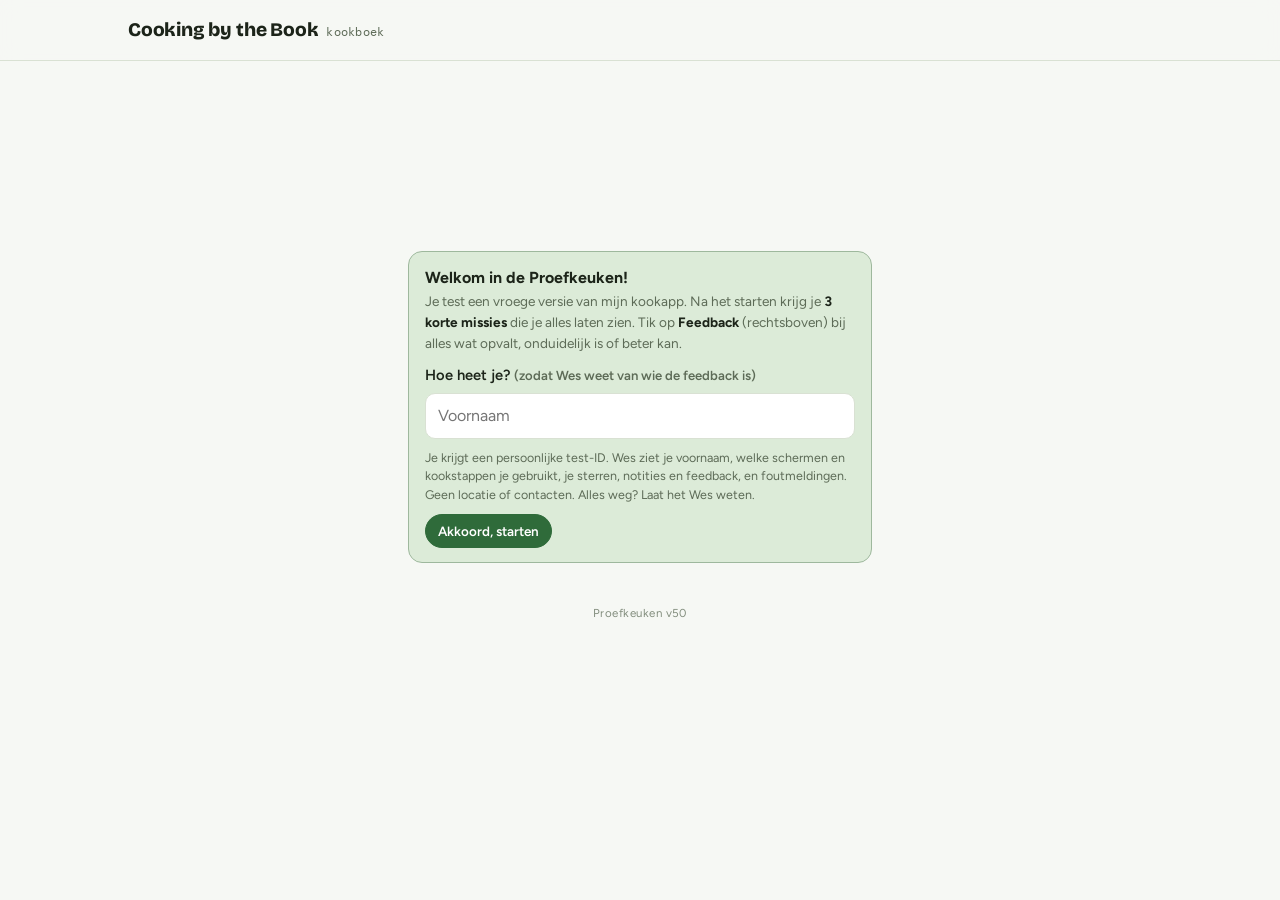
<file: docs/index.html>
<!doctype html><html lang="nl"><head><meta charset=utf8><meta name=viewport content="width=device-width,initial-scale=1,viewport-fit=cover"><meta name="robots" content="noindex"><meta name="theme-color" content="#2f6b3a"><link rel="icon" type="image/svg+xml" href="icons/icon.svg"><link rel="icon" type="image/png" sizes="48x48" href="icons/favicon-48.png"><link rel="apple-touch-icon" href="icons/apple-touch-icon-180.png"><style>:root{color-scheme:light;box-sizing:border-box;padding-top:env(safe-area-inset-top,0px);padding-bottom:env(safe-area-inset-bottom,0px)}html{scroll-padding-top:env(safe-area-inset-top,0px)}body{margin:0;padding:0;font:14px -apple-system,BlinkMacSystemFont,sans-serif;background:#fff;color:#000}img{max-width:100%}[hidden]:not([hidden=until-found i]){display:none!important}</style></head><body>
<title>Cooking by the Book · Proefkeuken</title>
<link rel="preconnect" href="https://fonts.googleapis.com">
<link rel="preconnect" href="https://fonts.gstatic.com" crossorigin>
<link rel="stylesheet" href="https://fonts.googleapis.com/css2?family=Bricolage+Grotesque:opsz,wght@12..96,500;12..96,700;12..96,800&family=Figtree:wght@400;500;600;700&family=DM+Mono:wght@400;500&display=swap">
<link rel="stylesheet" href="styles.css">

<header class="bar">
  <div class="wrap">
    <button class="brand" id="home-btn" type="button">Cooking by the Book <small class="hide-sm">kookboek</small></button>
    <span class="spacer"></span>
    <button class="btn ghost icon-btn" id="test-btn" type="button" aria-label="Testmenu" title="Testmenu"><svg viewBox="0 0 24 24" fill="none" stroke="currentColor" stroke-width="2" stroke-linecap="round" stroke-linejoin="round"><circle cx="12" cy="12" r="3"/><path d="M19.4 15a1.7 1.7 0 0 0 .3 1.8l.1.1a2 2 0 1 1-2.8 2.8l-.1-.1a1.7 1.7 0 0 0-1.8-.3 1.7 1.7 0 0 0-1 1.5V21a2 2 0 1 1-4 0v-.1a1.7 1.7 0 0 0-1.1-1.5 1.7 1.7 0 0 0-1.8.3l-.1.1a2 2 0 1 1-2.8-2.8l.1-.1a1.7 1.7 0 0 0 .3-1.8 1.7 1.7 0 0 0-1.5-1H3a2 2 0 1 1 0-4h.1a1.7 1.7 0 0 0 1.5-1.1 1.7 1.7 0 0 0-.3-1.8l-.1-.1a2 2 0 1 1 2.8-2.8l.1.1a1.7 1.7 0 0 0 1.8.3H9a1.7 1.7 0 0 0 1-1.5V3a2 2 0 1 1 4 0v.1a1.7 1.7 0 0 0 1 1.5 1.7 1.7 0 0 0 1.8-.3l.1-.1a2 2 0 1 1 2.8 2.8l-.1.1a1.7 1.7 0 0 0-.3 1.8V9a1.7 1.7 0 0 0 1.5 1H21a2 2 0 1 1 0 4h-.1a1.7 1.7 0 0 0-1.5 1z"/></svg></button>
    <button class="btn ghost fb-top" id="fb-btn" type="button" hidden><svg viewBox="0 0 24 24" fill="none" stroke="currentColor" stroke-width="2" stroke-linecap="round" stroke-linejoin="round"><path d="M21 12a8 8 0 0 1-11.6 7.1L4 20l1-4.6A8 8 0 1 1 21 12z"/></svg><span>Feedback</span></button>
    <button class="btn ghost icon-btn" id="stats-btn" type="button" aria-label="Jouw keuken" title="Jouw keuken"><svg viewBox="0 0 24 24" fill="none" stroke="currentColor" stroke-width="2" stroke-linecap="round" stroke-linejoin="round"><path d="M8 21h8M12 17v4M7 4h10v5a5 5 0 0 1-10 0z"/><path d="M17 5h3v2a3 3 0 0 1-3 3M7 5H4v2a3 3 0 0 0 3 3"/></svg></button>
    <button class="btn primary" id="new-btn" type="button" aria-label="Nieuw recept" hidden>
      <svg viewBox="0 0 24 24" fill="none" stroke="currentColor" stroke-width="2.2" stroke-linecap="round"><path d="M12 5v14M5 12h14"/></svg>
      <span>Nieuw recept</span>
    </button>
  </div>
</header>

<main id="app"><div class="wrap loading">Recepten ophalen…</div></main>
<div class="toast" id="toast" hidden></div>
<div class="tbar" id="tbar" hidden></div>
<div class="talarm" id="talarm" role="alert" hidden></div>

<script src="testkit.js"></script>
<script src="app.js"></script>



</body></html>
</file>
<file: docs/styles.css>
/* CSS-kaart — zoek op "---------- <naam>":
   thema-tokens (licht/donker) → bovenbalk → startpagina → receptpagina → kookmodus → gedeeld → keuken
   → bewerkpagina → tikfeedback → testmenu → onboarding → beweging.
   Regel: één definitie per selector. Een nieuwe regel komt in het hoofdstuk van zijn scherm; overschrijf je
   bewust een eerdere regel, zet er dan een korte uitleg boven. Controleer met harness.py --compare. */
/* Layout: sticky top bar; library = search + tag chips + card grid; recipe = hero, then ingredients (sticky on laptop) beside numbered steps */
:root{--bg:#f6f8f4;--surface:#ffffff;--sunk:#ecf1e8;--line:#d9e1d3;--fg:#1c2419;--muted:#5d6b57;--accent:#2f6b3a;--accent-fg:#ffffff;--accent-soft:#dcebd8;--pop:#e8a317;--pop-soft:#fbefd2;--danger:#b3361f;--bar:#1c2419;--bar-fg:#eef2ea;--frz:#1f6e9c;--frz-soft:#deeef7;--f-display:"Bricolage Grotesque",ui-sans-serif,system-ui,sans-serif;--f-body:"Figtree",ui-sans-serif,system-ui,-apple-system,"Segoe UI",sans-serif;--f-mono:"DM Mono",ui-monospace,"SF Mono",Menlo,monospace;--r:14px;--shadow:0 1px 2px rgb(30 50 25/.06),0 6px 20px -8px rgb(30 50 25/.18)}
@media (prefers-color-scheme:dark){:root:not([data-theme="light"]){
  --bg:#121711; --surface:#1a2119; --sunk:#222b20; --line:#2f3a2c;
  --fg:#e8eee4; --muted:#9aab93; --accent:#7fc489; --accent-fg:#0f1a10; --accent-soft:#24402a;
  --pop:#f2b63b; --pop-soft:#3a2f14; --danger:#ef7a62; --bar:#070a06; --bar-fg:#e8eee4; --frz:#7cc4ec; --frz-soft:#16303f; --shadow:0 1px 2px rgb(0 0 0/.3),0 8px 24px -10px rgb(0 0 0/.6); color-scheme:dark}}
:root[data-theme="dark"]{--bg:#121711;--surface:#1a2119;--sunk:#222b20;--line:#2f3a2c;--fg:#e8eee4;--muted:#9aab93;--accent:#7fc489;--accent-fg:#0f1a10;--accent-soft:#24402a;--pop:#f2b63b;--pop-soft:#3a2f14;--danger:#ef7a62;--bar:#070a06;--bar-fg:#e8eee4;--frz:#7cc4ec;--frz-soft:#16303f;--shadow:0 1px 2px rgb(0 0 0/.3),0 8px 24px -10px rgb(0 0 0/.6);color-scheme:dark}
/* accent colours (Weergave in de keuken). Basilicum is the default above. Each accent sets light and dark values;
   the dark ones win in both dark routes (system dark, or data-theme="dark"). All pass 4.5:1 contrast. */
:root[data-accent="tomaat"]{--accent:#b0412a;--accent-fg:#ffffff;--accent-soft:#f7e0d9}
:root[data-accent="bietje"]{--accent:#a0305e;--accent-fg:#ffffff;--accent-soft:#f5dde8}
:root[data-accent="aubergine"]{--accent:#6a3d90;--accent-fg:#ffffff;--accent-soft:#ebdff4}
:root[data-accent="blauwebes"]{--accent:#3a52a3;--accent-fg:#ffffff;--accent-soft:#dfe5f6}
@media (prefers-color-scheme:dark){:root[data-accent="tomaat"]:not([data-theme="light"]){--accent:#f2917a;--accent-fg:#1c0d09;--accent-soft:#45251d}}
:root[data-accent="tomaat"][data-theme="dark"]{--accent:#f2917a;--accent-fg:#1c0d09;--accent-soft:#45251d}
@media (prefers-color-scheme:dark){:root[data-accent="bietje"]:not([data-theme="light"]){--accent:#ef93b9;--accent-fg:#24101a;--accent-soft:#43202f}}
:root[data-accent="bietje"][data-theme="dark"]{--accent:#ef93b9;--accent-fg:#24101a;--accent-soft:#43202f}
@media (prefers-color-scheme:dark){:root[data-accent="aubergine"]:not([data-theme="light"]){--accent:#c6a2e6;--accent-fg:#1a1022;--accent-soft:#352745}}
:root[data-accent="aubergine"][data-theme="dark"]{--accent:#c6a2e6;--accent-fg:#1a1022;--accent-soft:#352745}
@media (prefers-color-scheme:dark){:root[data-accent="blauwebes"]:not([data-theme="light"]){--accent:#a3b5f1;--accent-fg:#0e1326;--accent-soft:#24304f}}
:root[data-accent="blauwebes"][data-theme="dark"]{--accent:#a3b5f1;--accent-fg:#0e1326;--accent-soft:#24304f}
*{box-sizing:border-box}
[hidden]{display:none !important}
.variants,.mynote{min-width:0}
@media (max-width:520px){.brand{font-size:1.05rem}#new-btn{width:40px;height:40px;padding:0}#new-btn span{display:none}}
body{background:var(--bg);color:var(--fg);font-family:var(--f-body);font-size:16px;line-height:1.55;-webkit-font-smoothing:antialiased}
button,input,textarea,select{font:inherit;color:inherit}
h1,h2,h3{font-family:var(--f-display);line-height:1.1;text-wrap:balance;margin:0}
.wrap{max-width:1080px;margin:0 auto;padding-inline:16px}
@media (min-width:700px){.wrap{padding-inline:28px}}
:focus-visible{outline:2.5px solid var(--pop);outline-offset:2px;border-radius:6px}
/* ---------- bovenbalk ---------- */
.bar{position:sticky;top:env(safe-area-inset-top,0px);z-index:20;background:color-mix(in srgb,var(--bg) 88%,transparent);backdrop-filter:blur(10px);-webkit-backdrop-filter:blur(10px);border-bottom:1px solid var(--line)}
.bar .wrap{display:flex;align-items:center;gap:12px;min-height:60px}
.brand{white-space:nowrap;display:flex;align-items:baseline;gap:8px;font-family:var(--f-display);font-weight:800;font-size:1.2rem;letter-spacing:-.01em;background:none;border:0;padding:0;cursor:pointer}
.brand small{font-family:var(--f-mono);font-weight:400;font-size:.72rem;color:var(--muted);letter-spacing:.02em}
.bar .spacer{flex:1}
.btn{display:inline-flex;align-items:center;justify-content:center;gap:8px;border:1px solid var(--line);background:var(--surface);border-radius:999px;padding:9px 16px;font-weight:600;font-size:.92rem;cursor:pointer;transition:background .15s,border-color .15s,transform .1s;white-space:nowrap}
.btn:hover{border-color:var(--accent)}
.btn:active{transform:scale(.97)}
.btn.primary{background:var(--accent);border-color:var(--accent);color:var(--accent-fg)}
.btn.primary:hover{filter:brightness(1.08)}
.btn.ghost{background:transparent;border-color:transparent}
.btn.ghost:hover{background:var(--sunk)}
.btn.danger{color:var(--danger);border-color:color-mix(in srgb,var(--danger) 40%,var(--line))}
.btn svg{width:18px;height:18px;flex:none}
.icon-btn{width:40px;height:40px;padding:0;border-radius:50%}
/* ---------- startpagina ---------- */
.lib-head h1{font-size:clamp(2rem,6vw,3.2rem);font-weight:800;letter-spacing:-.025em}
.lib-head h1 em{font-style:normal;color:var(--accent)}
.lib-head p{margin:0;color:var(--muted);max-width:56ch}
.search{position:relative}
.search svg{position:absolute;left:14px;top:50%;translate:0 -50%;width:20px;height:20px;color:var(--muted);pointer-events:none}
.search input{width:100%;padding:13px 16px 13px 44px;border-radius:12px;border:1px solid var(--line);background:var(--surface);font-size:1rem}
.search input:focus{outline:none;border-color:var(--accent);box-shadow:0 0 0 3px var(--accent-soft)}
.chips{display:flex;gap:8px;overflow-x:auto;padding-bottom:4px;scrollbar-width:none;margin-inline:-16px;padding-inline:16px}
.chips::-webkit-scrollbar{display:none}
.chip{flex:none;display:inline-flex;align-items:center;gap:5px;border:1px solid var(--line);background:var(--surface);border-radius:999px;padding:6px 14px;font-size:.88rem;font-weight:500;cursor:pointer;-webkit-user-select:none;user-select:none;-webkit-touch-callout:none}
.chip[aria-pressed="true"]{background:var(--fg);border-color:var(--fg);color:var(--bg)}
.chip .pin{display:inline-flex}
.chip .pin svg{width:13px;height:13px}
.count{font-family:var(--f-mono);font-size:.78rem;color:var(--muted);letter-spacing:.03em;padding-block:14px 10px}
.grid{display:grid;grid-template-columns:repeat(auto-fill,minmax(260px,1fr));gap:16px;padding-bottom:48px}
.card{display:flex;flex-direction:column;gap:12px;text-align:left;background:var(--surface);border:1px solid var(--line);border-radius:var(--r);padding:0;cursor:pointer;overflow:hidden;transition:transform .15s,box-shadow .15s,border-color .15s}
.card:hover{transform:translateY(-2px);box-shadow:var(--shadow);border-color:color-mix(in srgb,var(--accent) 40%,var(--line))}
.card .plate{height:92px;position:relative;background:var(--sunk);overflow:hidden}
.card .plate canvas{position:absolute;inset:0;width:100%;height:100%}
.card .plate .fav{position:absolute;top:10px;right:10px;color:var(--pop)}
.card .body{padding:0 16px 16px;display:grid;gap:8px;min-width:0}
.card h3{font-size:1.18rem;font-weight:700;letter-spacing:-.01em}
.card .meta .pro{color:var(--accent);font-weight:500}
.card p{margin:0;color:var(--muted);font-size:.9rem;display:-webkit-box;-webkit-line-clamp:2;-webkit-box-orient:vertical;overflow:hidden}
.meta{display:flex;flex-wrap:wrap;gap:6px 14px;font-family:var(--f-mono);font-size:.78rem;color:var(--muted)}
.meta span{display:inline-flex;align-items:center;gap:5px}
.meta svg{width:14px;height:14px}
.tags{display:flex;flex-wrap:wrap;gap:6px}
.tag{font-size:.74rem;font-weight:600;padding:2px 9px;border-radius:999px;background:var(--accent-soft);color:var(--accent)}
.empty{text-align:center;padding:56px 16px;color:var(--muted);display:grid;gap:14px;justify-items:center}
.empty h2{color:var(--fg);font-size:1.5rem}
.empty p{margin:0;max-width:44ch}
/* ---------- receptpagina ---------- */
.hero h1{font-size:clamp(1.9rem,5.5vw,3rem);font-weight:800;letter-spacing:-.025em}
.hero p.lead{margin:0;color:var(--muted);font-size:1.05rem;max-width:62ch}
.hero .meta{font-size:.85rem;gap:8px 18px}
.hero-actions{display:flex;flex-wrap:wrap;gap:8px}
.hero{grid-template-columns:minmax(0,1fr);display:grid;border-bottom:1px solid var(--line);gap:12px;padding-block:6px 18px}
.hero-top{position:relative;display:flex;align-items:center;gap:2px;margin-inline:-12px -8px}
.hero-top .spacer{flex:1}
.hero-top #fav[aria-pressed="true"]{color:var(--pop)}
.hmenu{position:absolute;right:0;top:calc(100% + 4px);z-index:15;min-width:200px;display:grid;padding:6px;background:var(--surface);border:1px solid var(--line);border-radius:14px;box-shadow:var(--shadow)}
.tags.one{flex-wrap:nowrap;overflow:hidden}
.tags.one>*{flex:none}
.tsplit-btn{display:inline-flex;align-items:center;gap:5px;border:0;background:none;padding:0;font:inherit;color:inherit;cursor:pointer}
.tsplit-btn svg:last-child{width:12px;height:12px;transition:transform .2s}
.tsplit-btn[aria-expanded="true"] svg:last-child{transform:rotate(180deg)}
/* the time breakdown takes its own line straight under the time it explains */
.hero .meta .tsplit{flex-basis:100%;order:0;margin:-4px 0 2px;font-size:.78rem;font-variant-numeric:tabular-nums}
.hero .meta button.frz{font-size:.8rem;padding:2px 10px 2px 8px;font-family:var(--f-body)}
.hero .kpis{grid-template-columns:repeat(3,minmax(0,1fr));max-width:420px}
.kpi span em{font-style:normal;font-family:var(--f-mono);color:var(--muted)}
.kpi span em.good{color:var(--accent)}
.mn-line{display:flex;flex-wrap:wrap;align-items:center;gap:4px 10px}
.btn.start{width:100%;max-width:420px;padding-block:13px;font-size:1rem}
.btn.start svg{width:20px;height:20px}
.layout{display:grid;gap:28px;padding-block:24px 64px}
@media (min-width:860px){.layout{grid-template-columns:minmax(280px,360px) minmax(0,1fr);gap:40px}.ing-panel{position:sticky;top:calc(env(safe-area-inset-top,0px) + 76px);align-self:start;max-height:calc(100vh - 96px);overflow:auto}}
.panel-title{display:flex;align-items:center;justify-content:space-between;gap:12px;margin-bottom:12px}
.panel-title h2{font-size:1.35rem;font-weight:700}
.eyebrow{font-family:var(--f-mono);font-size:.72rem;letter-spacing:.08em;text-transform:uppercase;color:var(--muted)}
.ing-panel{background:var(--surface);border:1px solid var(--line);border-radius:var(--r);padding:18px}
.scaler{display:flex;align-items:center;gap:4px;background:var(--sunk);border-radius:999px;padding:4px}
.scaler button{width:32px;height:32px;border-radius:50%;border:0;background:var(--surface);cursor:pointer;font-weight:700;font-size:1.1rem;line-height:1}
.scaler button:disabled{opacity:.4;cursor:default}
.scaler output{min-width:76px;text-align:center;font-family:var(--f-mono);font-size:.85rem}
.scale-note{font-size:.8rem;color:var(--muted);margin:-4px 0 10px}
.ing-list{list-style:none;margin:0;padding:0;display:grid;--tint:color-mix(in srgb,var(--accent) 10%,transparent);--flash:color-mix(in srgb,var(--accent) 26%,transparent)}
.ing-list li{border-top:1px dashed var(--line)}
.ing-list li:first-child{border-top:0}
.ing-list label{display:grid;grid-template-columns:22px 86px minmax(0,1fr);gap:10px;align-items:baseline;padding:9px 0;cursor:pointer;-webkit-user-select:none;user-select:none;-webkit-touch-callout:none}
.ing-list input{accent-color:var(--accent);width:18px;height:18px;translate:0 3px;margin:0}
.ing-list .amt{white-space:nowrap;font-family:var(--f-mono);font-size:.88rem;font-weight:500;font-variant-numeric:tabular-nums;color:var(--accent)}
.ing-list input:checked ~ span{text-decoration:line-through;opacity:.6}
.ing-reset{margin-top:10px;font-size:.82rem}
.steps{list-style:none;margin:0;padding:0;display:grid;gap:12px}
.step{display:grid;grid-template-columns:44px minmax(0,1fr);gap:14px;padding:16px;border-radius:var(--r);background:var(--surface);border:1px solid var(--line);transition:opacity .2s,border-color .2s}
.step .num{width:44px;height:44px;border-radius:50%;border:2px solid var(--accent);color:var(--accent);display:grid;place-items:center;font-family:var(--f-display);font-weight:800;font-size:1.15rem;background:none;cursor:pointer;padding:0}
.step.done{opacity:.5}
.step h3{font-size:1.08rem;font-weight:700;margin-bottom:4px}
.step p{margin:0}
.step .q{font-family:var(--f-mono);font-size:.88em;font-weight:500;color:var(--accent);background:var(--accent-soft);padding:0 5px;border-radius:5px;white-space:nowrap}
.timer{margin-top:10px;display:inline-flex;align-items:center;gap:8px;border:1px solid var(--line);background:var(--sunk);border-radius:999px;padding:6px 14px 6px 10px;font-family:var(--f-mono);font-size:.88rem;font-variant-numeric:tabular-nums;cursor:pointer}
.timer svg{width:16px;height:16px}
.timer.running{background:var(--pop-soft);border-color:var(--pop);color:var(--fg)}
.timer.ring{background:var(--pop);color:#1c1606;border-color:var(--pop);animation:alarmglow 1.2s infinite}
@keyframes pulse{50%{transform:scale(1.04)}}
.prog{color:var(--accent);font-weight:500}
.shop{display:grid;gap:6px;margin-top:14px}
.shop .btn{width:100%}
.shop-hint{font-size:.78rem;color:var(--muted);text-align:center}
.copy-fallback{width:100%;font-family:var(--f-mono);font-size:.82rem;padding:10px;border:1px solid var(--line);border-radius:10px;background:var(--sunk);resize:vertical}
.nutri{margin-top:18px;padding-top:16px;border-top:1px solid var(--line);display:grid;gap:10px}
.nutri-head{display:flex;justify-content:space-between;align-items:baseline;gap:10px}
.nutri-head h3{font-size:1.02rem;font-weight:700}
.nutri-big{display:grid;grid-template-columns:repeat(3,minmax(0,1fr));gap:8px}
.nutri-big div{background:var(--sunk);border-radius:10px;padding:10px 8px;text-align:center;display:grid;gap:2px}
.nutri-big b{font-family:var(--f-display);font-size:1.35rem;font-weight:800;font-variant-numeric:tabular-nums;line-height:1.1}
.nutri-big b small{font-size:.7rem;font-weight:600;margin-left:1px}
.nutri-big span,.nutri-small dt{font-size:.74rem;color:var(--muted)}
.nutri-big .kcal b{color:var(--accent)}
.nutri-small{display:grid;grid-template-columns:repeat(3,minmax(0,1fr));gap:8px;margin:0}
.nutri-small div{display:grid;gap:0;text-align:center}
.nutri-small dd{margin:0;font-family:var(--f-mono);font-size:.88rem;font-variant-numeric:tabular-nums}
.nutri-note{font-size:.76rem;color:var(--muted);margin:0}
.info{margin-top:22px}
.info h3{font-size:1.1rem;margin-bottom:8px}
.info dl{margin:0;display:grid;border:1px solid var(--line);border-radius:var(--r);background:var(--surface);overflow:hidden}
.info dl div{display:grid;grid-template-columns:minmax(110px,30%) minmax(0,1fr);gap:12px;padding:11px 16px;border-top:1px solid var(--line)}
.info dl div:first-child{border-top:0}
.info dt{font-weight:600;font-size:.92rem}
.info dd{margin:0;color:var(--muted);font-size:.95rem}
@media (max-width:520px){.info dl div{grid-template-columns:1fr;gap:2px}}
.vpill{display:inline-flex;align-items:center;gap:5px;font-size:.74rem;font-weight:600;padding:2px 9px;border-radius:999px;border:1px dashed color-mix(in srgb,var(--accent) 55%,var(--line));color:var(--accent)}
.vpill svg{width:13px;height:13px}
.variants{display:grid;gap:8px}
.vtabs{display:flex;gap:4px;padding:4px;background:var(--sunk);border-radius:14px;overflow-x:auto;scrollbar-width:none;max-width:100%;width:max-content}
.vtabs::-webkit-scrollbar{display:none}
.vtab{flex:none;display:grid;gap:1px;text-align:left;border:0;background:transparent;border-radius:10px;padding:8px 14px;cursor:pointer;min-width:110px}
.vtab b{font-size:.92rem;font-weight:700}
.vtab span{font-family:var(--f-mono);font-size:.74rem;color:var(--muted);font-variant-numeric:tabular-nums}
.vtab:hover{background:color-mix(in srgb,var(--surface) 60%,transparent)}
.vtab[aria-current="true"]{background:var(--surface);box-shadow:var(--shadow)}
.vtab[aria-current="true"] b{color:var(--accent)}
.vdiff{font-size:.85rem;color:var(--muted);margin:0}
.vdiff b{font-family:var(--f-mono);font-weight:500;color:var(--fg)}
.vdiff .good{color:var(--accent)}
.frz{display:inline-flex;align-items:center;gap:6px;font-size:.78rem;font-weight:600;padding:3px 10px 3px 8px;border-radius:999px;border:1px solid transparent;background:var(--frz-soft);color:var(--frz)}
.frz svg{width:14px;height:14px}
.frz.part{background:var(--pop-soft);color:color-mix(in srgb,var(--pop) 70%,var(--fg))}
.frz.no{background:var(--sunk);color:var(--muted)}
button.frz{cursor:pointer;font-size:.88rem;padding:7px 14px 7px 11px}
button.frz:hover{border-color:currentColor}
button.frz .chev{transition:transform .2s}
button.frz[aria-expanded="true"] .chev{transform:rotate(180deg)}
.frz-panel{border:1px solid var(--line);background:var(--surface);border-radius:var(--r);padding:16px 18px;display:grid;gap:14px;max-width:720px}
.frz-panel h3{font-size:1.1rem;display:flex;align-items:center;gap:8px}
.frz-panel h3 svg{width:20px;height:20px;color:var(--frz)}
.frz-panel p{margin:0}
.frz-facts{display:grid;grid-template-columns:repeat(auto-fit,minmax(150px,1fr));gap:8px}
.frz-facts div{background:var(--sunk);border-radius:10px;padding:10px 12px;display:grid;gap:2px;min-width:0}
.frz-facts dt{font-size:.72rem;color:var(--muted);font-family:var(--f-mono);text-transform:uppercase;letter-spacing:.06em}
.frz-facts dd{margin:0;font-weight:600;font-size:.92rem}
.frz-steps{margin:0;padding-left:1.3em;display:grid;gap:6px}
.frz-steps li::marker{color:var(--frz);font-weight:700}
.frz-sub{font-size:.8rem;font-weight:700;letter-spacing:.06em;text-transform:uppercase;color:var(--muted);margin:0 0 6px}
.notes{margin-top:22px;padding:16px 18px;border-radius:var(--r);background:var(--pop-soft);border:1px solid color-mix(in srgb,var(--pop) 40%,transparent)}
.notes h3{font-size:1rem;margin-bottom:6px}
.notes p{margin:0;white-space:pre-line}
/* ---------- kookmodus (schermvullend) ---------- */
.cook-top .icon-btn svg{width:22px;height:22px}
.segs{display:flex;gap:4px;padding:4px 16px 10px}
.segs button{flex:1;height:8px;border-radius:99px;border:0;padding:0;background:var(--line);cursor:pointer}
.segs button.done{background:var(--accent)}
.segs button.cur{background:var(--pop)}
.tstrip{display:flex;gap:6px;overflow-x:auto;padding:0 16px 8px;scrollbar-width:none}
.tstrip button{flex:none;display:inline-flex;align-items:center;gap:6px;border:1px solid var(--pop);background:var(--pop-soft);color:var(--fg);border-radius:999px;padding:5px 12px;font-family:var(--f-mono);font-size:.82rem;font-variant-numeric:tabular-nums;cursor:pointer}
.tstrip button.ring{background:var(--pop);color:#1c1606;animation:pulse 1s infinite}
.tstrip svg{width:14px;height:14px}
.cook-main{flex:1;overflow-y:auto;overscroll-behavior:contain;padding:12px 20px 24px;display:flex;flex-direction:column;gap:18px;touch-action:pan-y}
.cook-main .eyebrow{font-size:.8rem}
.cook-text .q{font-size:.92em}
.need{display:grid;gap:8px}
.need-cut{display:grid;gap:8px;padding:12px 14px 4px;border-radius:14px;background:var(--pop-soft);border:1px solid color-mix(in srgb,var(--pop) 40%,transparent)}
.need-cut .ck-list{background:var(--surface)}
.need-list{display:flex;flex-wrap:wrap;gap:8px;list-style:none;margin:0;padding:0}
.need-list li b{font-family:var(--f-mono);font-weight:500;font-size:.9rem;color:var(--accent)}
.timer.big{align-self:flex-start;margin:0;padding:14px 24px 14px 18px;font-size:1.6rem;gap:12px;border-width:2px}
.timer.big svg{width:26px;height:26px}
.cook-done{display:grid;gap:12px;justify-items:start}
.cook-bar .btn{padding:16px;font-size:1.05rem;border-radius:16px}
.cook-bar .btn:disabled{opacity:.35}
.cook{position:fixed;inset:0;z-index:40;background:var(--bg);display:flex;flex-direction:column;padding-top:env(safe-area-inset-top,0px);padding-bottom:env(safe-area-inset-bottom,0px);--ck:1}
/* cooking is tapping and swiping, not reading-and-copying: no text selection while holding or sliding */
.cook,.cook *{-webkit-user-select:none;user-select:none;-webkit-touch-callout:none}
.cook textarea,.cook input{-webkit-user-select:text;user-select:text}
.tsaved{display:flex;align-items:center;gap:8px;font-size:.92rem;color:var(--accent);font-weight:600}
.tsaved svg{width:18px;height:18px;flex:none}
.cook-main h2{font-weight:800;letter-spacing:-.02em;font-size:calc(clamp(1.8rem,8vw,2.6rem) * var(--ck))}
.cook-text{line-height:1.5;margin:0;max-width:34ch;font-size:calc(clamp(1.25rem,5vw,1.5rem) * var(--ck))}
.cook-sub{margin:0;color:var(--muted);font-size:calc(1.05rem * var(--ck));line-height:1.5}
.cook-sub > svg{width:1em;height:1em;vertical-align:-.15em;margin-right:6px}
.need-list li{display:inline-flex;align-items:baseline;gap:6px;border:1px solid var(--line);background:var(--surface);border-radius:12px;padding:9px 12px;text-align:left;font-size:calc(1rem * var(--ck))}
.ck-left,.ck-right{display:flex;flex-direction:column;gap:16px;min-width:0}
@media (min-width:900px){.cook-main{display:grid;grid-template-columns:minmax(0,1.35fr) minmax(0,1fr);gap:36px;align-content:start}}
.sizebtns{display:flex;gap:2px;background:var(--sunk);border-radius:999px;padding:3px;flex:none}
.sizebtns button{width:38px;height:38px;border-radius:50%;border:0;background:transparent;font-family:var(--f-display);font-weight:800;font-size:1rem;cursor:pointer;color:var(--fg)}
.sizebtns button small{font-size:.7rem}
.sizebtns button:disabled{opacity:.35;cursor:default}
.sizebtns button:not(:disabled):hover{background:var(--surface)}
.cook-top .btn svg{width:18px;height:18px}
.srv-row{display:flex;align-items:center;justify-content:space-between;gap:12px;padding:10px 14px;border:1px solid var(--line);border-radius:14px;background:var(--surface);font-weight:600}
.srv-row output{min-width:40px;text-align:center;font-family:var(--f-mono)}
.ck-list label{font-size:calc(1.02rem * var(--ck));padding:12px 0}
.ck-list{background:var(--surface);border:1px solid var(--line);border-radius:14px;padding:0 14px}
.timer-adj{display:grid;grid-template-columns:46px 46px minmax(0,1fr) 46px 46px;gap:6px;align-items:center}
.timer-adj .timer.big{margin:0;width:100%;justify-content:center;padding:14px 6px;font-size:1.55rem;gap:8px}
.tadj{height:52px;border:1px solid var(--line);background:var(--surface);border-radius:14px;font-weight:700;font-size:.82rem;cursor:pointer;padding:0;font-variant-numeric:tabular-nums}
.tadj:hover{border-color:var(--accent)}
.tadj:active{transform:scale(.95)}
.treset{align-self:center;border:0;background:none;color:var(--muted);text-decoration:underline;font-size:.88rem;cursor:pointer;margin-top:-6px}
.segs button.wait:not(.cur):not(.done){background:color-mix(in srgb,var(--frz) 35%,var(--line))}
.qs{gap:14px}
.qq{display:flex;align-items:center;justify-content:space-between;gap:12px;padding:14px;border:1px solid var(--line);border-radius:14px;background:var(--surface)}
.qq.col{flex-direction:column;align-items:stretch}
.qq>b{font-size:calc(1.05rem * var(--ck))}
.qq .scaler output{min-width:40px;text-align:center;font-family:var(--f-mono)}
.opts{display:grid;grid-template-columns:1fr 1fr;gap:8px}
.opt{display:grid;gap:3px;text-align:left;border:1.5px solid var(--line);background:var(--bg);border-radius:12px;padding:12px;cursor:pointer;font-size:.95rem}
.opt small{color:var(--muted);font-size:.78rem;line-height:1.3}
.opt[aria-pressed="true"]{border-color:var(--accent);background:var(--accent-soft)}
.opt[aria-pressed="true"] b{color:var(--accent)}
.wait-card{display:grid;gap:10px;padding:14px;border-radius:14px;background:var(--frz-soft);border:1px solid color-mix(in srgb,var(--frz) 30%,transparent)}
.wc-h{display:flex;align-items:center;gap:8px;color:var(--frz)}
.wc-h svg{width:18px;height:18px}
.wc-h span{margin-left:auto;font-family:var(--f-mono);font-variant-numeric:tabular-nums}
.wait-card .ck-list{background:var(--surface)}
.wc-steps{margin:0;padding-left:1.1em;display:grid;gap:4px;font-size:calc(1rem * var(--ck))}
.wc-steps b{font-family:var(--f-mono);font-weight:500;font-size:.85em;color:var(--frz);margin-right:4px}
.wc-note{margin:0;font-size:.85rem;color:var(--muted)}
.ing-list.tasks label{grid-template-columns:22px minmax(0,1fr)}
.tasks input:checked ~ span{text-decoration:line-through;opacity:.6}
.timer.paused{border-color:var(--pop);background:var(--surface)}
.tctl{border:1px solid var(--line);background:var(--surface);border-radius:999px;padding:12px 16px;font-weight:600;cursor:pointer;font-size:.95rem}
.tctl:hover{border-color:var(--accent)}
.next-up{padding:8px 20px 4px;font-size:.88rem;color:var(--muted);white-space:nowrap;overflow:hidden;text-overflow:ellipsis;border-top:1px solid var(--line)}
.next-up span{font-weight:700;color:var(--fg)}
@media (min-width:860px){.next-up{width:100%;max-width:760px;margin-inline:auto}}
.cook-bar{display:grid;grid-template-columns:1fr 2fr;gap:10px;padding:10px 16px 14px;background:var(--surface);border-top:0}
.stars{display:flex;gap:4px}
.stars button,.stars span{background:none;border:0;padding:2px;cursor:pointer;color:var(--line);display:inline-flex}
.stars span{cursor:default;padding:0}
.stars .on{color:var(--pop)}
.stars button svg{width:36px;height:36px}
.stars span svg{width:16px;height:16px}
.rate textarea{width:100%;padding:10px 12px;border:1px solid var(--line);border-radius:12px;background:var(--surface);font-size:1rem;resize:vertical}
.rate label{margin-bottom:-8px}
.mynote{display:grid;gap:4px;padding:10px 14px;border-radius:12px;background:var(--pop-soft);font-size:.9rem;justify-items:start}
.mynote>span{font-family:var(--f-mono);font-size:.78rem;color:var(--muted)}
.mynote p{margin:0}
.mynote.open{gap:10px;justify-items:stretch}
/* timeline of all cooking sessions of a recipe, inside the review block */
.timeline{justify-self:stretch;margin-top:4px;border-top:1px dashed color-mix(in srgb,var(--fg) 18%,transparent);padding-top:6px}
.timeline summary{cursor:pointer;font-weight:600;font-size:.84rem;display:flex;flex-wrap:wrap;gap:2px 8px;align-items:baseline}
.timeline summary span{font-family:var(--f-mono);font-weight:400;font-size:.76rem;color:var(--muted)}
.timeline ol{list-style:none;margin:8px 0 2px;padding:0;display:grid;gap:8px}
.timeline li{display:grid;gap:2px;padding-left:12px;border-left:2px solid color-mix(in srgb,var(--accent) 45%,transparent)}
.tl-head{display:flex;flex-wrap:wrap;align-items:center;gap:2px 8px;font-size:.82rem}
.tl-head span{font-family:var(--f-mono);font-size:.76rem;color:var(--muted)}
.timeline li p{margin:0;font-size:.86rem}
.mynote textarea{width:100%;padding:10px 12px;border:1px solid var(--line);border-radius:12px;background:var(--surface);font-size:1rem;resize:vertical}
.rev-edit{margin-left:auto;border:0;background:none;padding:2px 0;font:inherit;font-size:.82rem;font-weight:600;color:var(--accent);cursor:pointer;text-decoration:underline;text-underline-offset:3px}
.talarm{position:fixed;left:12px;right:12px;top:calc(env(safe-area-inset-top,0px) + 10px);z-index:60;display:flex;align-items:center;gap:12px;padding:12px 12px 12px 16px;border-radius:16px;background:var(--pop);color:#1c1606;box-shadow:0 10px 30px rgb(0 0 0/.25);max-width:620px;margin-inline:auto}
.talarm svg{width:24px;height:24px;flex:none}
.talarm span{display:grid;min-width:0;font-size:.92rem}
.talarm b{font-size:1.05rem}
.talarm button{margin-left:auto;flex:none;background:#1c1606;color:#fff;border:0;border-radius:999px;padding:12px 22px;font-weight:700;font-size:1rem;cursor:pointer}
@keyframes alarmglow{50%{box-shadow:0 0 0 6px color-mix(in srgb,var(--pop) 45%,transparent),0 10px 30px rgb(0 0 0/.25)}}
@media (prefers-reduced-motion:no-preference){.talarm{animation:alarmglow 1.2s infinite}}
.tbar{position:fixed;left:0;right:0;top:0;z-index:50;display:flex;gap:6px;align-items:center;overflow-x:auto;scrollbar-width:none;padding:calc(env(safe-area-inset-top,0px) + 4px) 12px 4px;background:var(--bar);min-height:calc(38px + env(safe-area-inset-top,0px))}
.tbar::-webkit-scrollbar{display:none}
.tbar button{flex:none;display:inline-flex;align-items:center;gap:7px;border:0;background:color-mix(in srgb,var(--bar-fg) 16%,var(--bar));color:var(--bar-fg);border-radius:999px;padding:4px 12px;font-family:var(--f-mono);font-size:.84rem;font-variant-numeric:tabular-nums;cursor:pointer;max-width:80vw}
.tbar button span{overflow:hidden;text-overflow:ellipsis;white-space:nowrap}
.tbar button.ring{background:var(--pop);color:#1c1606}
.tbar svg{width:15px;height:15px;flex:none}
body:has(.tbar:not([hidden])){padding-top:38px}
body:has(.tbar:not([hidden])) .bar{top:calc(env(safe-area-inset-top,0px) + 38px)}
body:has(.tbar:not([hidden])) .cook{top:calc(env(safe-area-inset-top,0px) + 38px);padding-top:0}
.settings-line{display:flex;flex-wrap:wrap;gap:6px;align-items:baseline;text-align:left;background:var(--surface);border:1px solid var(--line);border-radius:12px;padding:10px 14px;font-size:.9rem;color:var(--muted);cursor:pointer}
.settings-line span{color:var(--accent);font-weight:700;margin-left:auto}
.chips2{display:flex;flex-wrap:wrap;gap:6px}
.chip2{border:1px solid var(--line);background:var(--surface);border-radius:999px;padding:7px 12px;font-size:.88rem;cursor:pointer}
.chip2[aria-pressed="true"]{background:var(--fg);border-color:var(--fg);color:var(--bg)}
.newbadges{display:grid;gap:8px}
.nb{display:flex;align-items:center;gap:12px;padding:10px 14px;border-radius:14px;background:var(--pop-soft);border:1px solid color-mix(in srgb,var(--pop) 45%,transparent)}
.nb i{width:40px;height:40px;border-radius:50%;background:var(--pop);color:#1c1606;display:grid;place-items:center;flex:none}
.nb i svg{width:22px;height:22px}
.nb span{display:grid}
.nb small{font-size:.72rem;font-family:var(--f-mono);text-transform:uppercase;letter-spacing:.06em;color:var(--muted)}
.tsug{display:grid;gap:8px;padding:12px 14px;border-radius:14px;background:var(--surface);border:1px solid var(--line);font-size:.95rem}
.row2{display:flex;flex-wrap:wrap;gap:8px;align-items:center}
.btn.sm{padding:6px 12px;font-size:.84rem}
.btn.sm svg{width:16px;height:16px}
/* ---------- gedeeld: niveaus, sessiekaart op de startpagina ---------- */
.lvl{display:inline-flex;gap:3px;vertical-align:middle}
.lvl i{width:8px;height:8px;border-radius:50%;background:var(--line)}
.lvl i.on{background:var(--accent)}
.lvline{display:inline-flex;align-items:center;gap:6px;font-weight:700;font-family:var(--f-body) !important;color:var(--accent) !important;font-size:.82rem !important}
.stars.sm button svg{width:26px;height:26px}
.sesscard{display:grid;gap:10px;padding:14px 16px;border-radius:14px;background:var(--accent-soft);border:1px solid color-mix(in srgb,var(--accent) 35%,var(--line))}
.sesscard p{margin:0;min-width:0}
.sesscard small{display:block;color:var(--muted);font-size:.85rem;font-variant-numeric:tabular-nums}
/* ingredient rows share one amount column that grows with the longest amount ("2 teentjes") */
.ing-list:not(.tasks){grid-template-columns:22px minmax(48px,max-content) minmax(0,1fr);column-gap:10px}
.ing-list:not(.tasks) li{grid-column:1 / -1;display:grid;grid-template-columns:subgrid}
.ing-list:not(.tasks) li > label{grid-column:1 / -1;grid-template-columns:subgrid}
.lib-head{display:grid;padding-block:18px 4px;gap:14px}
.lib-head h1{font-size:clamp(1.7rem,5.5vw,2.6rem)}
.cook-done .rate{display:flex;flex-direction:column;gap:14px;justify-self:stretch;margin-top:6px}
.cook-next{gap:12px}
.blist{list-style:none;margin:10px 0 0;padding:0;display:grid;gap:2px}
.blist li{display:grid;grid-template-columns:32px minmax(0,1fr);gap:10px;align-items:center;padding:6px 0;color:var(--muted)}
.blist i{width:32px;height:32px;border-radius:50%;background:var(--sunk);display:grid;place-items:center}
.blist i svg{width:16px;height:16px}
.blist b{display:block;font-size:.92rem;color:var(--fg);font-weight:600}
.blist small{font-size:.8rem;line-height:1.35}
.frz-panel,.ksettings{scroll-margin-top:80px}
@media (max-width:560px){.row:has(select){grid-template-columns:minmax(0,1fr)}}
/* rating card: question + close on one line, a full-width row of big stars underneath */
.askcard{display:grid;grid-template-columns:minmax(0,1fr) auto;align-items:start;gap:4px 8px;padding:12px 6px 14px 16px;border-radius:14px;background:var(--surface);border:1px solid var(--line)}
.askcard>.q{grid-column:1;grid-row:1;display:grid;gap:1px;padding-top:4px;font-size:1rem;line-height:1.35}
.askcard>.q small{font-size:.8rem;color:var(--muted)}
.askcard>.x{grid-column:2;grid-row:1}
.askcard>.stars{grid-column:1 / -1;grid-row:2;justify-content:space-between;max-width:290px;margin-left:-4px}
.askcard .stars button{padding:4px}
.askcard .stars button svg{width:34px;height:34px}
.stars button{color:color-mix(in srgb,var(--muted) 38%,transparent)}
.stars button.on{color:var(--pop)}
.x{width:36px;height:36px;border-radius:50%;border:0;background:transparent;color:var(--muted);cursor:pointer;font-size:1.25rem;line-height:1}
.x:hover{background:var(--sunk)}
/* ---------- keuken: weekdoel, cijfers, recepten, badges ---------- */
.page-head{padding-block:20px 4px;display:grid;gap:8px}
.page-head h1{font-size:clamp(1.9rem,6vw,2.8rem);font-weight:800;letter-spacing:-.025em}
.page-head p{margin:0;color:var(--muted);max-width:60ch}
.kitchen{padding-bottom:48px}
.weekcard{margin-top:16px;background:var(--surface);border:1px solid var(--line);border-radius:var(--r);padding:16px;display:grid;gap:14px;box-shadow:var(--shadow)}
.wk-top{display:flex;justify-content:space-between;align-items:flex-end;gap:12px}
.wk-main{display:grid}
.wk-main b{font-family:var(--f-display);font-size:2.6rem;font-weight:800;line-height:1;font-variant-numeric:tabular-nums}
.wk-main b small{font-size:1.1rem;font-weight:700;color:var(--muted)}
.wk-main>span:last-child{color:var(--muted);font-size:.9rem}
.wk-streak{display:grid;justify-items:center;gap:0;padding:10px 14px;border-radius:14px;background:var(--sunk);color:var(--muted);min-width:96px}
.wk-streak svg{width:22px;height:22px}
.wk-streak b{font-family:var(--f-display);font-size:1.6rem;font-weight:800;line-height:1.1;color:var(--fg)}
.wk-streak span{font-size:.74rem}
.wk-streak.on{background:var(--pop-soft);color:color-mix(in srgb,var(--pop) 70%,var(--fg))}
.days{display:grid;grid-template-columns:repeat(7,1fr);gap:6px}
.d{display:grid;justify-items:center;gap:4px;font-size:.74rem;color:var(--muted);font-family:var(--f-mono)}
.d i{width:100%;max-width:40px;aspect-ratio:1;border-radius:12px;background:var(--sunk);display:grid;place-items:center;color:var(--accent-fg)}
.d i svg{width:18px;height:18px}
.d.on i{background:var(--accent)}
.d.today span{color:var(--fg);font-weight:700}
.d.today i{outline:2px solid var(--accent);outline-offset:2px}
.goal-row{display:flex;align-items:center;justify-content:space-between;gap:10px;border-top:1px solid var(--line);padding-top:12px;font-weight:600;font-size:.92rem}
.goal-row output{min-width:64px;text-align:center;font-family:var(--f-mono);font-size:.85rem}
.ktiles{display:grid;grid-template-columns:repeat(4,minmax(0,1fr));gap:8px;margin-top:12px}
@media (max-width:640px){.ktiles{grid-template-columns:repeat(2,minmax(0,1fr))}}
.ktile{background:var(--surface);border:1px solid var(--line);border-radius:12px;padding:12px;display:grid;gap:2px;min-width:0}
.ktile b{font-family:var(--f-display);font-size:1.5rem;font-weight:800;font-variant-numeric:tabular-nums;line-height:1.1}
.ktile span{font-size:.76rem;color:var(--muted)}
.ktile.good b{color:var(--accent)}
.section-h{display:flex;align-items:baseline;justify-content:space-between;gap:10px;margin-block:24px 10px;flex-wrap:wrap}
.section-h h2{font-size:1.25rem;font-weight:700}
.klist{display:grid;gap:8px}
.krow{display:flex;align-items:center;gap:12px;justify-content:space-between;text-align:left;background:var(--surface);border:1px solid var(--line);border-radius:12px;padding:12px 14px;cursor:pointer}
.krow:hover{border-color:var(--accent)}
.krow .t{display:grid;gap:2px;min-width:0}
.krow small{font-family:var(--f-mono);font-size:.76rem;color:var(--muted)}
.krow .lv{display:grid;justify-items:end;gap:3px;flex:none}
.badges{display:grid;grid-template-columns:repeat(auto-fill,minmax(150px,1fr));gap:8px}
.badge{display:grid;gap:4px;justify-items:start;padding:14px;border-radius:14px;border:1px dashed var(--line);color:var(--muted);min-width:0}
.badge i{width:40px;height:40px;border-radius:50%;background:var(--sunk);display:grid;place-items:center}
.badge i svg{width:20px;height:20px}
.badge b{color:var(--fg);font-size:.95rem;opacity:.55}
.badge small{font-size:.78rem;line-height:1.35}
.badge.got{border:1px solid color-mix(in srgb,var(--pop) 45%,var(--line));background:var(--surface)}
.badge.got i{background:var(--pop);color:#1c1606}
.badge.got b{opacity:1}
/* Weergave: theme mode + accent swatches */
.appearance{display:grid;gap:14px;background:var(--surface);border:1px solid var(--line);border-radius:var(--r);padding:14px}
.seg{display:grid;grid-template-columns:repeat(3,minmax(0,1fr));gap:4px;padding:4px;background:var(--sunk);border-radius:12px}
.seg-btn{border:0;background:transparent;border-radius:9px;padding:9px 6px;font-weight:600;font-size:.9rem;cursor:pointer;color:var(--muted)}
.seg-btn[aria-pressed="true"]{background:var(--surface);color:var(--fg);box-shadow:var(--shadow)}
.swatches{display:grid;grid-template-columns:repeat(5,minmax(0,1fr));gap:6px}
.swatch{display:grid;justify-items:center;gap:6px;border:0;background:none;padding:4px 0;cursor:pointer;font-size:.74rem;color:var(--muted)}
.swatch::before{content:"";width:34px;height:34px;border-radius:50%;background:var(--sw);box-shadow:inset 0 0 0 2px rgb(255 255 255/.25)}
.swatch[aria-pressed="true"]{color:var(--fg);font-weight:700}
.swatch[aria-pressed="true"]::before{outline:2.5px solid var(--fg);outline-offset:3px}
.ksettings{margin-top:24px;font-size:.9rem;color:var(--muted)}
.ksettings summary{cursor:pointer;font-weight:600;color:var(--fg)}
.ksettings p{max-width:60ch}
.inp{width:100%;max-width:220px;padding:10px 12px;border:1px solid var(--line);border-radius:10px;background:var(--surface);font-size:1rem}
.empty-mini{margin-top:12px;padding:22px 16px;text-align:center;color:var(--muted);border:1px dashed var(--line);border-radius:12px}
.kpis{display:grid;grid-template-columns:repeat(auto-fit,minmax(60px,1fr));gap:6px;max-width:520px}
.kpi{display:grid;gap:0;padding:8px 6px;border-radius:12px;background:var(--surface);border:1px solid var(--line);text-align:center;min-width:0}
.kpi b{font-family:var(--f-display);font-size:1.15rem;font-weight:800;font-variant-numeric:tabular-nums;line-height:1.15;white-space:nowrap}
.kpi span{font-size:.72rem;color:var(--muted)}
.kpi.hi{background:var(--accent-soft);border-color:transparent}
.kpi.hi b{color:var(--accent)}
.stchip{font-size:.72rem;font-weight:700;letter-spacing:.02em;padding:2px 9px;border-radius:999px;border:1px solid var(--line);color:var(--muted);background:var(--surface)}
.stchip.st-tested{color:var(--frz);border-color:color-mix(in srgb,var(--frz) 40%,var(--line));background:var(--frz-soft)}
.stchip.st-ok{color:var(--accent-fg);background:var(--accent);border-color:var(--accent)}
.stepcheck{display:grid;gap:4px;margin-top:8px}
.sc-row{display:grid;grid-template-columns:26px minmax(0,1fr) auto;gap:8px;align-items:center;padding:8px 10px;border:1px solid var(--line);border-radius:10px;background:var(--surface)}
.sc-row .n{font-family:var(--f-mono);font-size:.8rem;color:var(--muted);text-align:center}
.sc-row .t{display:grid;min-width:0}
.sc-row .t b{font-size:.92rem;overflow:hidden;text-overflow:ellipsis;white-space:nowrap}
.sc-row small{font-family:var(--f-mono);font-size:.74rem;color:var(--muted)}
.sc-wait{display:flex;align-items:center;gap:6px;font-size:.84rem;font-weight:600;color:var(--frz);cursor:pointer;white-space:nowrap}
.sc-wait input{accent-color:var(--frz);width:18px;height:18px;margin:0}
.qbox{padding:12px 14px;border-radius:12px;font-size:.9rem;display:grid;gap:6px}
.qbox ul{margin:0;padding-left:1.1em;display:grid;gap:3px}
.qbox small{color:var(--muted)}
.qbox.warn{background:var(--pop-soft);border:1px solid color-mix(in srgb,var(--pop) 40%,transparent)}
.qbox.ok{background:var(--accent-soft);color:var(--accent);display:flex;align-items:center;gap:8px}
.qbox.ok svg{width:18px;height:18px}
#test-btn[aria-pressed="true"],#stats-btn[aria-pressed="true"]{background:var(--accent-soft);color:var(--accent)}
.ing-list li{transition:background-color .2s,box-shadow .2s,transform .15s;border-radius:10px}
.ing-list li.grip{background:var(--accent-soft);box-shadow:0 6px 16px rgb(0 0 0/.10);transform:translateY(-2px)}
.ing-list.dragging{cursor:grabbing}
/* ticked rows: soft tint, adjacent rows merge into one block */
.ing-list li{margin-inline:-8px;transition:background-color .18s ease-out,border-radius .2s,box-shadow .2s,transform .15s}
.ing-list li > label,.ck-list li > label{padding-inline:8px}
.ing-list li:has(input:checked){background:var(--tint);transition:background-color .26s ease-out,border-radius .2s,box-shadow .2s,transform .15s}
.ing-list li:has(input:checked),.ing-list li:has(input:checked) + li{border-top-color:transparent}
.ing-list li:has(input:checked) + li:has(input:checked){border-top-left-radius:0;border-top-right-radius:0}
.ing-list li:has(input:checked):has(+ li input:checked){border-bottom-left-radius:0;border-bottom-right-radius:0}
.ing-list li:has(input:checked) span{opacity:.6}
.ing-list li.lit{animation:litbg .5s cubic-bezier(.2,.7,.3,1)}
.ing-list li.unlit{animation:unlitbg .22s ease-out}
@keyframes litbg{0%{background:var(--tint)}18%{background:var(--flash)}100%{background:var(--tint)}}
.ing-list li.lit.settle{animation:litbg .5s cubic-bezier(.2,.7,.3,1),settle .28s ease-out}
.ing-list li.unlit.settle{animation:unlitbg .22s ease-out,settle .28s ease-out}
@keyframes unlitbg{0%{background:var(--tint)}100%{background:transparent}}
.ing-list li.settle{animation:settle .28s ease-out}
@keyframes settle{0%{transform:scale(.985)}60%{transform:scale(1.008)}100%{transform:none}}
.drag-count{position:fixed;z-index:70;pointer-events:none;padding:5px 11px;border-radius:999px;background:var(--fg);color:var(--bg);font-family:var(--f-mono);font-size:.88rem;font-weight:600;transform:translate(-50%,-150%);box-shadow:var(--shadow);transition:opacity .2s}
.drag-count.bump{animation:bump .16s ease-out}
.drag-count.out{opacity:0}
@keyframes bump{50%{transform:translate(-50%,-150%) scale(1.18)}}
.sheet-back{position:fixed;inset:0;z-index:45;background:rgb(0 0 0/.35)}
.sheet .grab{width:44px;height:5px;border-radius:99px;background:var(--line);margin:4px auto 10px}
.sheet{position:fixed;left:0;right:0;bottom:0;z-index:46;max-height:78vh;overflow-y:auto;background:var(--surface);border-radius:20px 20px 0 0;padding:8px 18px calc(18px + env(safe-area-inset-bottom,0px));box-shadow:var(--shadow);overscroll-behavior:contain;padding-top:0 !important}
.sheet-head{position:sticky;top:0;z-index:1;background:var(--surface);padding:8px 0 6px;touch-action:none}
.sh-row{display:flex;align-items:center;justify-content:space-between;gap:10px}
.sh-row h3{margin:0}
.sh-x{width:40px;height:40px;flex:none;display:grid;place-items:center;border:0;border-radius:50%;background:transparent;color:var(--muted);cursor:pointer;margin-right:-8px}
.sh-x:hover{background:var(--sunk);color:var(--fg)}
.sh-x svg{width:20px;height:20px}
.mopts{display:grid;gap:8px;padding-bottom:4px}
.cook-top{display:flex;align-items:center;padding:10px 12px 6px;gap:4px}
.cook-top .ttl{flex:1;min-width:0;font-weight:600;font-size:.9rem;color:var(--muted);white-space:nowrap;overflow:hidden;text-overflow:ellipsis;text-align:center;padding-inline:4px}
.cook-top .icon-btn{width:44px;height:44px;flex:none;color:var(--fg)}
.cook-top .icon-btn[aria-expanded="true"]{background:var(--sunk)}
.more-back{position:fixed;inset:0;z-index:45;background:transparent}
.more{position:fixed;z-index:46;right:12px;top:calc(env(safe-area-inset-top,0px) + 60px);width:min(300px,calc(100vw - 24px));background:var(--surface);border:1px solid var(--line);border-radius:16px;box-shadow:0 12px 32px rgb(0 0 0/.18);padding:6px;display:grid;gap:2px;transform-origin:top right;animation:moreIn .14s ease-out}
body:has(.tbar:not([hidden])) .more{top:calc(env(safe-area-inset-top,0px) + 98px)}
@keyframes moreIn{from{opacity:0;transform:scale(.94)}}
.more-row{display:flex;align-items:center;justify-content:space-between;gap:10px;padding:8px 10px;font-weight:600;font-size:.92rem}
.more-row .sizebtns{align-items:center}
.more-row output{min-width:42px;text-align:center;font-family:var(--f-mono);font-size:.8rem;color:var(--muted)}
.more-item{display:grid;grid-template-columns:22px 1fr;column-gap:10px;align-items:center;text-align:left;border:0;background:transparent;border-radius:10px;padding:11px 10px;font-weight:600;font-size:.92rem;cursor:pointer;color:var(--fg)}
.more-item:hover{background:var(--sunk)}
.more-item svg{width:18px;height:18px;color:var(--muted)}
.more-sep{height:1px;background:var(--line);margin:4px 8px}
.more-item.danger,.more-item.danger svg{color:var(--danger)}
.more-confirm{display:grid;gap:8px;padding:10px;margin-top:4px;border-radius:10px;background:color-mix(in srgb,var(--danger) 8%,var(--surface));font-size:.9rem;font-weight:600}
.more-item small{grid-column:2;font-weight:400;font-size:.78rem;color:var(--muted)}
.mopt{display:flex;align-items:center;gap:14px;text-align:left;border:1px solid var(--line);background:var(--bg);border-radius:14px;padding:14px;cursor:pointer;color:var(--fg)}
.mopt:hover{border-color:var(--accent)}
.mopt svg{width:22px;height:22px;flex:none;color:var(--accent)}
.mopt span{display:grid;gap:2px}
.mopt small{color:var(--muted);font-size:.82rem;line-height:1.35}
.mopt.danger svg,.mopt.danger b{color:var(--danger)}
.mopt.go{border-color:var(--accent);background:var(--accent-soft)}
.mopt.go b{color:var(--accent)}
.mopts .btn.ghost{justify-self:center;margin-top:2px}
.sheet h3{font-size:1.2rem;margin-bottom:6px}
.sheet .ing-list label{padding:12px 0;font-size:1.05rem}
@media (min-width:860px){.cook-main,.cook-bar,.segs,.tstrip,.cook-top{width:100%;max-width:760px;margin-inline:auto}}
/* ---------- bewerkpagina ---------- */
.editor{padding-block:24px 64px;display:grid;gap:20px;max-width:760px}
.editor h1{font-size:clamp(1.7rem,5vw,2.4rem);font-weight:800;letter-spacing:-.02em}
.field{display:grid;gap:6px;min-width:0}
.field label{font-weight:600;font-size:.92rem}
.field .hint{font-size:.82rem;color:var(--muted)}
.field input,.field textarea{width:100%;padding:11px 13px;border:1px solid var(--line);border-radius:10px;background:var(--surface);font-size:1rem}
.field textarea{resize:vertical;line-height:1.5}
.field textarea.mono{font-family:var(--f-mono);font-size:.9rem}
.field input:focus,.field textarea:focus{outline:none;border-color:var(--accent);box-shadow:0 0 0 3px var(--accent-soft)}
.row{align-items:start;display:grid;grid-template-columns:repeat(auto-fit,minmax(150px,1fr));gap:14px}
.form-actions{display:flex;flex-wrap:wrap;gap:10px;align-items:center}
.form-actions .spacer{flex:1}
.err{color:var(--danger);font-size:.88rem;margin:0}
.confirm{display:flex;flex-wrap:wrap;gap:10px;align-items:center;padding:12px 14px;border-radius:12px;border:1px solid var(--danger);background:color-mix(in srgb,var(--danger) 8%,var(--surface))}
.toast{position:fixed;left:50%;bottom:calc(20px + env(safe-area-inset-bottom,0px));translate:-50% 0;background:var(--fg);color:var(--bg);padding:10px 18px;border-radius:999px;font-weight:600;font-size:.9rem;box-shadow:var(--shadow);z-index:50;transition:opacity .2s}
.loading{padding:60px 0;text-align:center;color:var(--muted);font-family:var(--f-mono);font-size:.85rem}
@media (max-width:520px){.hide-sm{display:none}.ing-list label{grid-template-columns:22px 74px minmax(0,1fr)}}
/* tap feedback: quick and subtle for frequent actions */
button,.chip,.card{-webkit-tap-highlight-color:transparent}
.btn,.tadj,.opt,.mopt,.chip,.chip2,.tctl,.timer,.scaler button,.sizebtns button,.sh-x,.x,.krow,.vtab,.segs button,.step .num,.settings-line{transition:transform .09s ease-out,filter .09s,background-color .15s,border-color .15s,color .15s}
.btn:active,.tadj:active,.opt:active,.mopt:active,.chip:active,.chip2:active,.tctl:active,.scaler button:active,.sizebtns button:active,.sh-x:active,.x:active,.krow:active,.vtab:active,.step .num:active,.settings-line:active{transform:scale(.95);filter:brightness(.94)}
.timer:active{transform:scale(.97)}
.card:active{transform:scale(.99)}
/* ---------- testmenu en archief ---------- */
.testmenu{padding-bottom:48px}
.tm-h{font-size:.78rem;font-family:var(--f-mono);font-weight:500;text-transform:uppercase;letter-spacing:.08em;color:var(--muted);margin:26px 0 8px}
.tm-list{margin:0;display:grid;background:var(--surface);border:1px solid var(--line);border-radius:12px;overflow:hidden}
.tm-list div{display:flex;justify-content:space-between;gap:12px;padding:10px 14px;border-top:1px solid var(--line);font-size:.92rem}
.tm-list div:first-child{border-top:0}
.tm-list dt{color:var(--muted)}
.tm-list dd{margin:0;text-align:right;font-weight:600;font-variant-numeric:tabular-nums}
.tm-list dd.ok{color:var(--accent)}
.tm-list dd.warn{color:color-mix(in srgb,var(--pop) 70%,var(--fg))}
.tm-list dd.bad{color:var(--danger)}
/* test version: feedback button in the bar, feedback sheet, welcome card */
.fb-top{padding:7px 12px;gap:6px;font-size:.86rem;border-color:var(--line)}
.fb-top svg{width:17px;height:17px}
.fb-back{z-index:60}
.fb-sheet{z-index:61}
.fb-body{display:grid;gap:12px;padding-bottom:6px}
.fb-body textarea{width:100%;padding:10px 12px;border:1px solid var(--line);border-radius:12px;background:var(--surface);font-size:1rem;resize:vertical}
.fb-ctx{margin:0;font-size:.78rem;color:var(--muted)}
.tester-welcome small b{color:var(--fg)}
.tester-welcome .tw-privacy{margin:0;font-size:.78rem;line-height:1.45;color:var(--muted)}
.gate{min-height:calc(100dvh - 140px);display:grid;align-content:center;gap:14px;max-width:520px;padding-top:20px;padding-bottom:20px}
.gated .bar .spacer ~ *{display:none!important}
.app-ver{margin:28px 0 8px;text-align:center;font-size:.72rem;letter-spacing:.04em;color:var(--muted);opacity:.75}
.news-sheet .sh-row{align-items:baseline}
.news-v{margin-left:auto;font:500 .78rem 'DM Mono',monospace;color:var(--muted)}
.news-block ul{margin:0;padding-left:1.1em;display:grid;gap:8px;line-height:1.45}
.news-sub{margin:0 0 6px;font-size:.78rem;font-weight:600;color:var(--muted)}
.news-foot{margin:0;font-size:.76rem;color:var(--muted)}
.tester-welcome .field input{width:100%;padding:10px 12px;border:1px solid var(--line);border-radius:10px;background:var(--surface);font-size:1rem}
.tm-select{width:100%;padding:11px 13px;border:1px solid var(--line);border-radius:10px;background:var(--surface)}
.tm-wipes{display:grid;gap:8px;margin-top:10px}
.wipe{display:grid;gap:2px;text-align:left;border:1px solid color-mix(in srgb,var(--danger) 35%,var(--line));background:var(--surface);border-radius:12px;padding:12px 14px;cursor:pointer}
.wipe b{color:var(--danger);font-size:.95rem}
.wipe small{color:var(--muted);font-size:.82rem;line-height:1.35}
.tm-acts{display:flex;flex-wrap:wrap;gap:8px}
.tm-acts .btn svg{width:18px;height:18px}
.tm-sub{margin:-2px 0 10px;color:var(--muted);font-size:.88rem;max-width:62ch}
.tm-arch{display:grid;gap:6px}
.arow{display:flex;align-items:center;justify-content:space-between;gap:10px;padding:10px 8px 10px 14px;border:1px solid var(--line);border-radius:12px;background:var(--surface)}
.arow .t{display:grid;gap:2px;min-width:0}
.arow small{font-family:var(--f-mono);font-size:.74rem;color:var(--muted)}
.arow .acts{display:flex;align-items:center;gap:4px;flex:none}
label.btn{cursor:pointer}
.tm-info{margin:0;padding-left:1.1em;display:grid;gap:6px;color:var(--muted);font-size:.9rem;max-width:62ch}
.tm-info b{color:var(--fg)}
.testtag{font-family:var(--f-mono);font-size:.7rem;background:var(--pop);color:#1c1606;border-radius:4px;padding:1px 5px;letter-spacing:.06em}
@media (max-width:420px){#test-btn,#stats-btn{width:36px;height:36px}}
/* ---------- onboarding: missiekaart, proefrit, tips (testversie; demo via testmenu) ---------- */
.obcard{display:grid;gap:10px;padding:14px 16px;border-radius:16px;background:var(--surface);border:1px solid color-mix(in srgb,var(--accent) 40%,var(--line));box-shadow:var(--shadow)}
.ob-head{display:flex;align-items:baseline;gap:8px;flex-wrap:wrap}
.ob-head b{font-family:var(--f-display);font-size:1.08rem}
.ob-count{margin-left:auto;font-family:var(--f-mono);font-size:.78rem;color:var(--muted)}
.ob-bar{height:6px;border-radius:99px;background:var(--sunk);overflow:hidden}
.ob-bar i{display:block;height:100%;border-radius:inherit;background:var(--accent);transition:width .6s cubic-bezier(.2,.8,.2,1)}
.ob-list{list-style:none;margin:0;padding:0;display:grid;gap:2px}
.ob-row{display:flex;align-items:center;gap:10px;width:100%;background:none;border:0;padding:6px 0;text-align:left;cursor:pointer;font-size:.95rem}
.ob-row:disabled{cursor:default;color:inherit}
.ob-ck{flex:none;width:26px;height:26px;border-radius:50%;border:2px solid var(--line);display:grid;place-items:center;font-family:var(--f-mono);font-size:.78rem;color:var(--muted)}
.ob-ck svg{width:15px;height:15px}
.ob-m.open .ob-ck{border-color:var(--accent);color:var(--accent)}
.ob-m.done .ob-ck{background:var(--accent);border-color:var(--accent);color:var(--accent-fg)}
.ob-m.done b{color:var(--muted);font-weight:500;text-decoration:line-through;text-decoration-color:color-mix(in srgb,var(--muted) 60%,transparent)}
.ob-due{margin-left:auto;flex:none;font-family:var(--f-mono);font-size:.72rem;color:var(--muted);background:var(--sunk);padding:2px 8px;border-radius:99px}
.ob-body{display:grid;gap:10px;justify-items:start;padding:0 0 6px 36px}
.ob-body p{margin:0;color:var(--muted);font-size:.9rem;line-height:1.45}
.ob-help{margin:0;display:grid;gap:6px;font-size:.86rem;line-height:1.35}
.ob-help div{display:grid;grid-template-columns:96px minmax(0,1fr);gap:8px}
.ob-help dt{font-weight:600}
.ob-help dd{margin:0;color:var(--muted)}
.ob-stop{justify-self:start;margin-top:-4px}
.obcard.party{position:relative;overflow:hidden;grid-template-columns:auto minmax(0,1fr);align-items:center;background:var(--accent-soft)}
.obcard.party p{margin:0}
.obcard.party small{display:block;color:var(--muted);font-size:.86rem;line-height:1.4}
.obcard.party .row2{grid-column:1/-1}
.ob-medal{width:44px;height:44px;border-radius:50%;background:var(--accent);color:var(--accent-fg);display:grid;place-items:center}
.ob-medal svg{width:24px;height:24px}
.ob-confetti{position:absolute;inset:0;pointer-events:none}
.ob-confetti i{position:absolute;top:-12px;left:calc(var(--k) * 5.4% + 2%);width:7px;height:11px;border-radius:2px;background:var(--accent);opacity:0;animation:obfall 1.7s calc(var(--k) * 45ms) ease-in forwards}
.ob-confetti i:nth-child(3n+2){background:var(--pop)}
.ob-confetti i:nth-child(3n){background:var(--danger);width:6px;height:6px;border-radius:50%}
@keyframes obfall{0%{opacity:1;transform:translateY(0) rotate(0)}100%{opacity:0;transform:translateY(170px) rotate(540deg)}}
@keyframes obpop{0%{transform:scale(.4)}60%{transform:scale(1.15)}100%{transform:none}}
.ob-m.just .ob-ck,.obcard.party .ob-medal,.ob-end .ob-medal{animation:obpop .4s ease-out}
.ob-proef{display:flex;gap:8px;align-items:flex-start;margin:4px 0 0;padding:9px 12px;border-radius:12px;background:var(--pop-soft);font-size:.9rem;line-height:1.4}
.ob-proef svg{flex:none;width:18px;height:18px;margin-top:1px;color:var(--pop)}
.testtag.proef{background:var(--accent);color:var(--accent-fg)}
.ob-end .ob-medal{width:56px;height:56px}
.ob-end .ob-medal svg{width:30px;height:30px}
.ob-end #ck-real{justify-self:start}
.fb-help{margin:-4px 0 0;font-size:.86rem;line-height:1.4;color:var(--muted)}
.obtip{position:fixed;z-index:55;display:grid;gap:10px;padding:12px 14px;border-radius:14px;background:var(--fg);color:var(--bg);box-shadow:0 12px 32px rgb(0 0 0/.3);font-size:.92rem;line-height:1.4}
.obtip p{margin:0}
.obtip .eyebrow{display:block;margin-bottom:2px;color:inherit;opacity:.72}
.obtip .btn.ghost{color:inherit}
.obtip-arrow{position:absolute;left:var(--ax,50%);top:-6px;width:12px;height:12px;border-radius:2px;background:inherit;transform:translateX(-50%) rotate(45deg)}
.obtip.above .obtip-arrow{top:auto;bottom:-6px}
@keyframes obtipin{from{opacity:0;transform:translateY(6px)}}
.obtip.in{animation:obtipin .22s ease-out}
@keyframes obspot{0%{box-shadow:0 0 0 0 color-mix(in srgb,var(--pop) 60%,transparent)}100%{box-shadow:0 0 0 14px transparent}}
.ob-spot{outline:3px solid var(--pop);outline-offset:3px;animation:obspot 1.4s ease-out 3}
/* ---------- beweging: vinkjes, stappenbalk, timerpuls, sterren (respecteert reduced-motion) ---------- */
@keyframes ckpop{0%{transform:scale(.6)}60%{transform:scale(1.18)}100%{transform:scale(1)}}
/* the pop plays only on what you just tapped (.tapped), never again when a screen redraws */
input[type=checkbox].tapped:checked{animation:ckpop .2s ease-out}
.ing-list label span{text-decoration:line-through;text-decoration-color:transparent;text-decoration-thickness:1.5px;transition:text-decoration-color .2s,opacity .2s}
.ing-list input:checked ~ span{text-decoration-color:currentColor}
.chip2.tapped[aria-pressed="true"],.opt.tapped[aria-pressed="true"]{animation:ckpop .2s ease-out}
.step.done .num{background:var(--accent);color:var(--accent-fg)}
.step.done .num.tapped{animation:ckpop .22s ease-out}
.segs button.done{background:linear-gradient(var(--accent),var(--accent)) no-repeat 0 0/100% 100%,var(--line)}
@keyframes segfill{from{background-size:0 100%,auto}}
.segs button.just{animation:segfill .35s ease-out}
@keyframes tpulse{0%{box-shadow:0 0 0 0 color-mix(in srgb,var(--pop) 55%,transparent)}100%{box-shadow:0 0 0 14px transparent}}
.timer.running{animation:tpulse .5s ease-out 1}
.stars button.on.tapped svg{animation:ckpop .22s ease-out}
@media (prefers-reduced-motion:reduce){*{transition:none!important;animation:none!important}}
</file>
